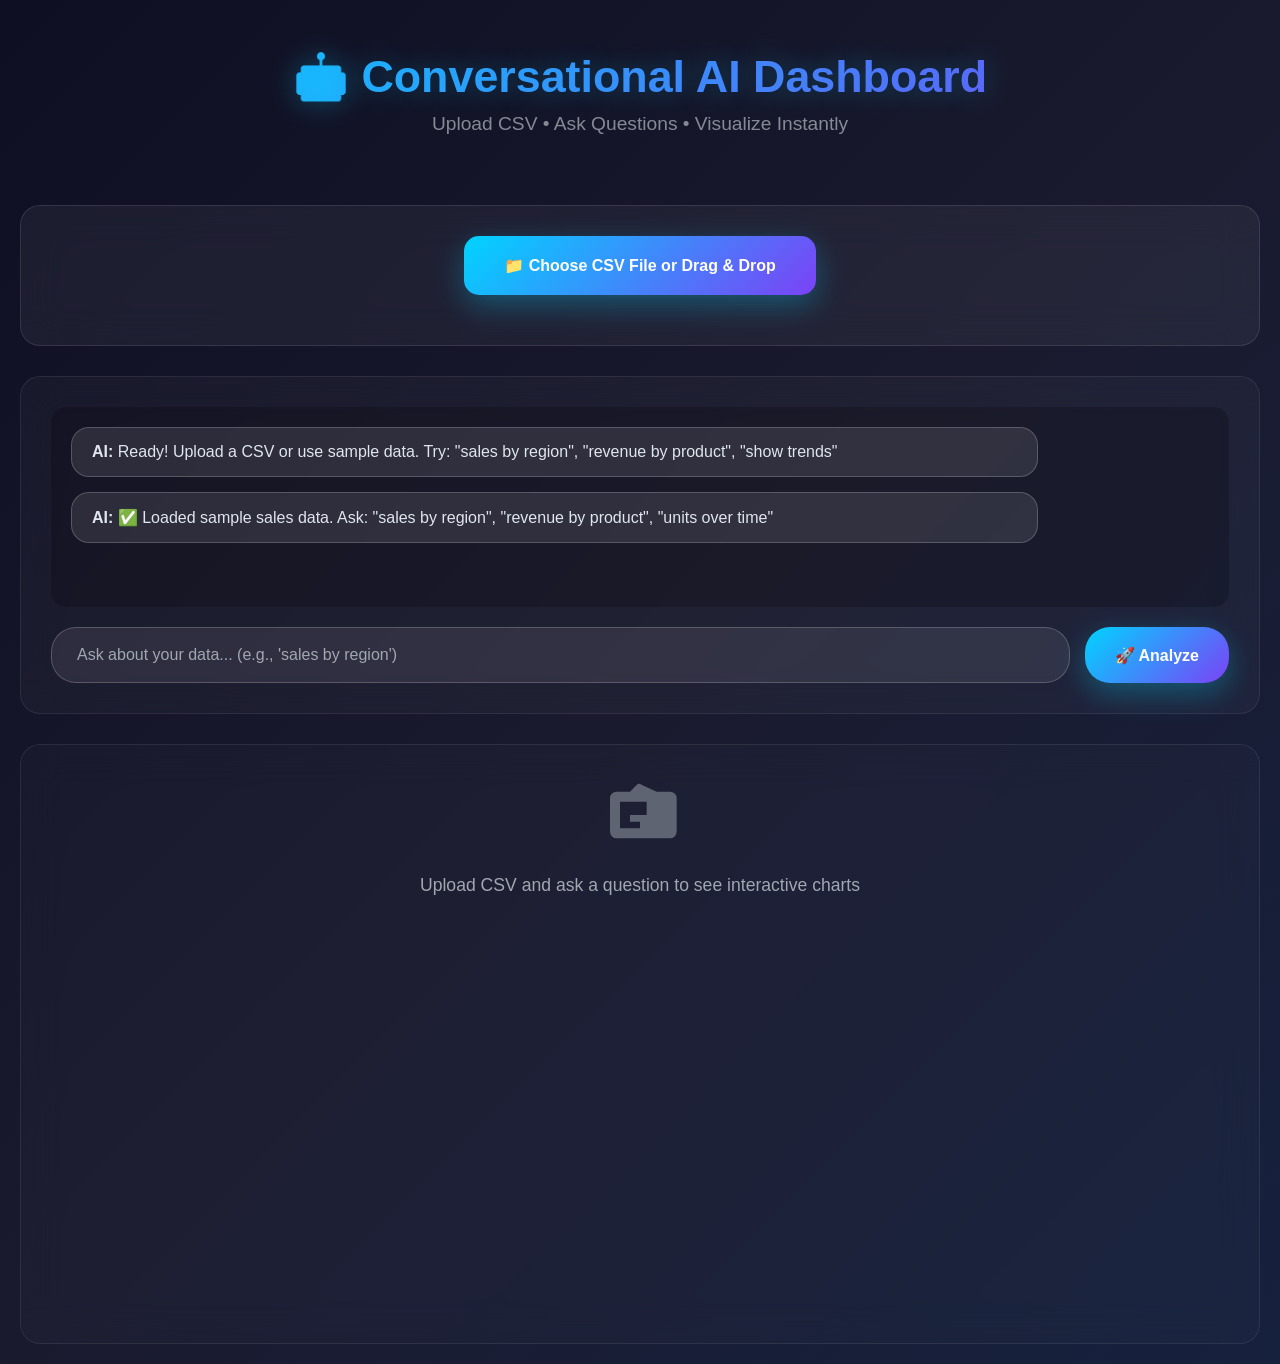
<file: conversational-ai-dashboard/conversational-ai-prototype.html>
<!DOCTYPE html>
<html lang="en">
<head>
    <meta charset="UTF-8">
    <meta name="viewport" content="width=device-width, initial-scale=1.0">
    <title>Conversational AI Business Dashboard - Prototype</title>
    <!-- Plotly.js for interactive charts -->
    <script src="https://cdn.plot.ly/plotly-2.27.0.min.js"></script>
    <style>
        /* Dark modern theme */
        * {
            margin: 0;
            padding: 0;
            box-sizing: border-box;
        }

        body {
            font-family: 'Segoe UI', Tahoma, Geneva, Verdana, sans-serif;
            background: linear-gradient(135deg, #0f0f23 0%, #1a1a2e 50%, #16213e 100%);
            color: #e0e6ed;
            min-height: 100vh;
            overflow-x: hidden;
        }

        .container {
            max-width: 1400px;
            margin: 0 auto;
            padding: 20px;
        }

        /* Header */
        header {
            text-align: center;
            margin-bottom: 40px;
            padding: 30px 0;
        }

        h1 {
            font-size: 2.8rem;
            background: linear-gradient(135deg, #00d4ff, #7b42f6);
            -webkit-background-clip: text;
            -webkit-text-fill-color: transparent;
            background-clip: text;
            margin-bottom: 10px;
            text-shadow: 0 0 30px rgba(0, 212, 255, 0.3);
        }

        .subtitle {
            font-size: 1.2rem;
            opacity: 0.8;
            color: #a0a8b0;
        }

        /* CSV Upload Section */
        .upload-section {
            background: rgba(255, 255, 255, 0.05);
            backdrop-filter: blur(20px);
            border: 1px solid rgba(255, 255, 255, 0.1);
            border-radius: 20px;
            padding: 30px;
            margin-bottom: 30px;
            text-align: center;
            transition: all 0.3s ease;
        }

        .upload-section:hover {
            border-color: rgba(0, 212, 255, 0.3);
            box-shadow: 0 20px 40px rgba(0, 212, 255, 0.1);
        }

        .file-input-wrapper {
            position: relative;
            display: inline-block;
            margin-bottom: 20px;
        }

        #csv-upload {
            opacity: 0;
            position: absolute;
            width: 100%;
            height: 100%;
            cursor: pointer;
        }

        .file-input-label {
            display: block;
            padding: 20px 40px;
            background: linear-gradient(135deg, #00d4ff, #7b42f6);
            color: white;
            border-radius: 15px;
            cursor: pointer;
            font-weight: 600;
            transition: all 0.3s ease;
            box-shadow: 0 10px 30px rgba(0, 212, 255, 0.3);
        }

        .file-input-label:hover {
            transform: translateY(-3px);
            box-shadow: 0 15px 40px rgba(0, 212, 255, 0.4);
        }

        .status {
            margin-top: 15px;
            padding: 10px 20px;
            border-radius: 10px;
            font-weight: 500;
        }

        .status.success { background: rgba(34, 197, 94, 0.2); border: 1px solid #22c55e; }
        .status.error { background: rgba(239, 68, 68, 0.2); border: 1px solid #ef4444; }

        /* Chat Section */
        .chat-section {
            background: rgba(255, 255, 255, 0.03);
            backdrop-filter: blur(20px);
            border: 1px solid rgba(255, 255, 255, 0.08);
            border-radius: 20px;
            padding: 30px;
            margin-bottom: 30px;
        }

        .chat-messages {
            min-height: 200px;
            max-height: 400px;
            overflow-y: auto;
            margin-bottom: 20px;
            padding: 20px;
            background: rgba(0, 0, 0, 0.2);
            border-radius: 15px;
        }

        .message {
            margin-bottom: 15px;
            padding: 15px 20px;
            border-radius: 18px;
            max-width: 85%;
            animation: fadeIn 0.3s ease;
        }

        @keyframes fadeIn {
            from { opacity: 0; transform: translateY(10px); }
            to { opacity: 1; transform: translateY(0); }
        }

        .user-message {
            background: linear-gradient(135deg, #00d4ff, #0099cc);
            margin-left: auto;
            text-align: right;
        }

        .ai-message {
            background: rgba(255, 255, 255, 0.1);
            border: 1px solid rgba(255, 255, 255, 0.2);
        }

        .chat-input-container {
            display: flex;
            gap: 15px;
        }

        #query-input {
            flex: 1;
            padding: 18px 25px;
            background: rgba(255, 255, 255, 0.08);
            border: 1px solid rgba(255, 255, 255, 0.2);
            border-radius: 25px;
            color: #e0e6ed;
            font-size: 16px;
            outline: none;
            transition: all 0.3s ease;
        }

        #query-input:focus {
            border-color: #00d4ff;
            box-shadow: 0 0 20px rgba(0, 212, 255, 0.3);
        }

        #query-input::placeholder {
            color: #a0a8b0;
        }

        .btn {
            padding: 18px 30px;
            border: none;
            border-radius: 25px;
            font-weight: 600;
            font-size: 16px;
            cursor: pointer;
            transition: all 0.3s ease;
            display: flex;
            align-items: center;
            gap: 10px;
        }

        .btn-primary {
            background: linear-gradient(135deg, #00d4ff, #7b42f6);
            color: white;
            box-shadow: 0 10px 30px rgba(0, 212, 255, 0.3);
        }

        .btn-primary:hover {
            transform: translateY(-3px);
            box-shadow: 0 15px 40px rgba(0, 212, 255, 0.4);
        }

        /* Chart Section */
        .chart-section {
            background: rgba(255, 255, 255, 0.02);
            backdrop-filter: blur(20px);
            border: 1px solid rgba(255, 255, 255, 0.08);
            border-radius: 20px;
            padding: 30px;
            height: 600px;
        }

        #chart {
            width: 100%;
            height: 100%;
        }

        .no-chart {
            display: flex;
            flex-direction: column;
            align-items: center;
            justify-content: center;
            height: 100%;
            color: #a0a8b0;
            font-size: 1.1rem;
        }

        .no-chart svg {
            width: 80px;
            height: 80px;
            opacity: 0.5;
            margin-bottom: 20px;
        }

        /* Responsive */
        @media (max-width: 768px) {
            .container { padding: 15px; }
            h1 { font-size: 2rem; }
            .chat-input-container { flex-direction: column; }
            .chart-section { height: 400px; padding: 20px; }
        }

        /* Scrollbar */
        .chat-messages::-webkit-scrollbar {
            width: 6px;
        }

        .chat-messages::-webkit-scrollbar-track {
            background: rgba(255, 255, 255, 0.05);
            border-radius: 10px;
        }

        .chat-messages::-webkit-scrollbar-thumb {
            background: rgba(0, 212, 255, 0.3);
            border-radius: 10px;
        }
    </style>
</head>
<body>
    <div class="container">
        <!-- Header Section -->
        <header>
            <h1>🤖 Conversational AI Dashboard</h1>
            <p class="subtitle">Upload CSV • Ask Questions • Visualize Instantly</p>
        </header>

        <!-- CSV Upload Section -->
        <section class="upload-section">
            <div class="file-input-wrapper">
                <input type="file" id="csv-upload" accept=".csv" />
                <label for="csv-upload" class="file-input-label">
                    📁 Choose CSV File or Drag & Drop
                </label>
            </div>
            <div id="upload-status" class="status" style="display: none;"></div>
        </section>

        <!-- Chat Section -->
        <section class="chat-section">
            <div id="chat-messages" class="chat-messages">
                <div class="message ai-message">
                    <strong>AI:</strong> Ready! Upload a CSV or use sample data. Try: "sales by region", "revenue by product", "show trends"
                </div>
            </div>
            <div class="chat-input-container">
                <input type="text" id="query-input" placeholder="Ask about your data... (e.g., 'sales by region')" />
                <button id="send-btn" class="btn btn-primary">
                    🚀 Analyze
                </button>
            </div>
        </section>

        <!-- Chart Output Section -->
        <section class="chart-section">
            <div id="chart-container">
                <div class="no-chart">
                    <svg viewBox="0 0 24 24" fill="currentColor">
                        <path d="M5 19a2 2 0 0 1-2-2V7a2 2 0 0 1 2-2h4l2.05-2.05a1 1 0 0 1 1.38 0L17 5h4a2 2 0 0 1 2 2v10a2 2 0 0 1-2 2H5zM6 8v8h6v-2h2V8H6zm9 6H9v-2h6v2z"/>
                    </svg>
                    <div>Upload CSV and ask a question to see interactive charts</div>
                </div>
            </div>
        </section>
    </div>

    <script>
        // Sample data fallback
        const SAMPLE_DATA = [
            {date: '2024-01-01', region: 'North', product: 'CRM', units: 100, sales: 25, revenue: 25000},
            {date: '2024-01-01', region: 'North', product: 'Email', units: 80, sales: 20, revenue: 16000},
            {date: '2024-01-01', region: 'South', product: 'CRM', units: 120, sales: 30, revenue: 30000},
            {date: '2024-01-01', region: 'South', product: 'Email', units: 90, sales: 22, revenue: 19800},
            {date: '2024-01-02', region: 'North', product: 'CRM', units: 110, sales: 28, revenue: 27500},
            {date: '2024-01-02', region: 'North', product: 'Email', units: 75, sales: 19, revenue: 15200},
            {date: '2024-01-02', region: 'South', product: 'CRM', units: 130, sales: 32, revenue: 32500},
            {date: '2024-01-02', region: 'South', product: 'Email', units: 85, sales: 21, revenue: 18700},
            {date: '2024-01-03', region: 'North', product: 'CRM', units: 95, sales: 24, revenue: 23750},
            {date: '2024-01-03', region: 'North', product: 'Email', units: 82, sales: 20, revenue: 16400},
            {date: '2024-01-03', region: 'South', product: 'CRM', units: 115, sales: 29, revenue: 28750},
            {date: '2024-01-03', region: 'South', product: 'Email', units: 88, sales: 23, revenue: 20050}
        ];

        class Dashboard {
            constructor() {
                // DOM elements
                this.csvUpload = document.getElementById('csv-upload');
                this.queryInput = document.getElementById('query-input');
                this.sendBtn = document.getElementById('send-btn');
                this.chatMessages = document.getElementById('chat-messages');
                this.chartContainer = document.getElementById('chart-container');
                this.uploadStatus = document.getElementById('upload-status');

                // State
                this.data = SAMPLE_DATA;
                this.currentChart = null;

                // Initialize
                this.initSampleData();
                this.bindEvents();
            }

            // Initialize with sample data message
            initSampleData() {
                this.addMessage('AI', '✅ Loaded sample sales data. Ask: "sales by region", "revenue by product", "units over time"');
            }

            // Bind event listeners
            bindEvents() {
                this.csvUpload.addEventListener('change', (e) => this.handleCSVUpload(e));
                this.sendBtn.addEventListener('click', () => this.processQuery());
                this.queryInput.addEventListener('keypress', (e) => {
                    if (e.key === 'Enter') this.processQuery();
                });
            }

            // Handle CSV file upload and parsing
            handleCSVUpload(event) {
                const file = event.target.files[0];
                if (!file) return;

                const reader = new FileReader();
                reader.onload = (e) => {
                    try {
                        this.data = this.parseCSV(e.target.result);
                        this.showStatus('✅ CSV loaded successfully! ' + this.data.length + ' rows', 'success');
                        this.clearChart();
                        this.addMessage('AI', `📊 Loaded ${this.data.length} rows. Ready for analysis!`);
                    } catch (error) {
                        this.showStatus('❌ Error parsing CSV: ' + error.message, 'error');
                    }
                };
                reader.readAsText(file);
            }

            // Parse CSV string to array of objects
            parseCSV(csvText) {
                const lines = csvText.trim().split('\n');
                if (lines.length < 2) throw new Error('Invalid CSV: no data rows');

                const headers = lines[0].split(',').map(h => h.trim().replace(/"/g, ''));
                return lines.slice(1).map(line => {
                    const values = line.split(',').map(v => v.trim().replace(/"/g, ''));
                    return headers.reduce((obj, header, i) => {
                        obj[header] = isNaN(values[i]) ? values[i] : parseFloat(values[i]);
                        return obj;
                    }, {});
                }).filter(row => Object.values(row).some(v => v !== ''));
            }

            // Process natural language query
            processQuery() {
                const query = this.queryInput.value.trim();
                if (!query) return;

                // Add user message
                this.addMessage('User', query);
                this.queryInput.value = '';

                // Process query
                const result = this.analyzeQuery(query);
                this.addMessage('AI', result.text);

                // Render chart if available
                if (result.chartData) {
                    this.renderChart(result.chartData, result.chartType, result.title);
                }
            }

            // Analyze natural language query and return structured data
            analyzeQuery(query) {
                const q = query.toLowerCase();
                let groupBy = null, metric = 'sales', chartType = 'bar', title = '';

                // Detect grouping
                if (q.includes('region') || q.includes('area')) groupBy = 'region';
                else if (q.includes('product') || q.includes('item')) groupBy = 'product';
                else if (q.includes('date') || q.includes('time') || q.includes('trend')) {
                    groupBy = 'date';
                    chartType = 'scatter';
                }

                // Detect metric
                if (q.includes('revenue')) metric = 'revenue';
                else if (q.includes('unit')) metric = 'units';

                // Fallback grouping
                if (!groupBy) {
                    const commonFields = ['region', 'product', 'date'].find(field => 
                        this.data[0] && field in this.data[0]
                    );
                    groupBy = commonFields || Object.keys(this.data[0] || {})[0];
                }

                if (!this.data[0] || !(groupBy in this.data[0]) || !(metric in this.data[0])) {
                    return { text: 'No suitable data fields found for analysis', chartData: null };
                }

                // Aggregate data
                const aggregated = this.aggregateData(groupBy, metric);
                title = `${metric} by ${groupBy}`;

                const text = this.formatResult(aggregated, groupBy, metric);

                return {
                    text,
                    chartData: { x: aggregated.map(d => d[groupBy]), y: aggregated.map(d => d.total) },
                    chartType,
                    title
                };
            }

            // Aggregate data by group
            aggregateData(groupBy, metric) {
                const groups = {};
                this.data.forEach(row => {
                    const key = row[groupBy];
                    if (!groups[key]) {
                        groups[key] = { [groupBy]: key, total: 0, count: 0 };
                    }
                    groups[key].total += (row[metric] || 0);
                    groups[key].count += 1;
                });

                return Object.values(groups)
                    .sort((a, b) => b.total - a.total)
                    .slice(0, 10);
            }

            // Format analysis result as text
            formatResult(data, groupBy, metric) {
                let text = `**${metric.toUpperCase()} by ${groupBy.toUpperCase()}**\n\n`;
                data.slice(0, 5).forEach((item, i) => {
                    text += `${i+1}. ${item[groupBy]}: ${item.total.toLocaleString()}\n`;
                });
                if (data.length > 5) text += `\n... +${data.length-5} more`;
                text += `\n\n**Total: ${data.reduce((sum, d) => sum + d.total, 0).toLocaleString()}**`;
                return text;
            }

            // Render interactive Plotly chart
            renderChart(data, chartType, title) {
                this.clearChart();

                const layout = {
                    title: {
                        text: title,
                        font: { size: 24, color: '#e0e6ed' }
                    },
                    paper_bgcolor: 'rgba(0,0,0,0)',
                    plot_bgcolor: 'rgba(0,0,0,0)',
                    font: { color: '#e0e6ed' },
                    xaxis: { 
                        gridcolor: 'rgba(255,255,255,0.1)',
                        title: { font: { size: 14 } }
                    },
                    yaxis: {
                        gridcolor: 'rgba(255,255,255,0.1)',
                        title: { font: { size: 14 } }
                    },
                    height: 550,
                    margin: { l: 60, r: 20, t: 60, b: 60 }
                };

                const config = {
                    displayModeBar: true,
                    modeBarButtonToRemove: ['pan2d', 'lasso2d', 'select2d'],
                    displaylogo: false
                };

                let traces = [{
                    x: data.x,
                    y: data.y,
                    type: chartType === 'scatter' ? 'scatter' : 'bar',
                    marker: { 
                        color: chartType === 'scatter' ? '#7b42f6' : '#00d4ff',
                        size: 8
                    },
                    line: { color: '#00d4ff', width: 3 },
                    text: data.y.map(y => y.toLocaleString()),
                    textposition: 'auto',
                    hovertemplate: '%{x}: <b>%{y:,.0f}</b><extra></extra>'
                }];

                Plotly.newPlot('chart-container', traces, layout, config);
            }

            // Clear existing chart
            clearChart() {
                Plotly.purge(this.chartContainer);
                const noChart = document.createElement('div');
                noChart.className = 'no-chart';
                noChart.innerHTML = `
                    <svg viewBox="0 0 24 24" fill="currentColor">
                        <path d="M5 19a2 2 0 0 1-2-2V7a2 2 0 0 1 2-2h4l2.05-2.05a1 1 0 0 1 1.38 0L17 5h4a2 2 0 0 1 2 2v10a2 2 0 0 1-2 2H5zM6 8v8h6v-2h2V8H6zm9 6H9v-2h6v2z"/>
                    </svg>
                    <div>Ask a question to see interactive charts here</div>
                `;
                this.chartContainer.innerHTML = '';
                this.chartContainer.appendChild(noChart);
            }

            // Add message to chat
            addMessage(sender, text) {
                const messageDiv = document.createElement('div');
                messageDiv.className = `message ${sender === 'User' ? 'user-message' : 'ai-message'}`;
                messageDiv.innerHTML = `<strong>${sender}:</strong> ${this.formatText(text)}`;
                this.chatMessages.appendChild(messageDiv);
                this.chatMessages.scrollTop = this.chatMessages.scrollHeight;
            }

            // Format text with basic markdown support
            formatText(text) {
                return text
                    .replace(/\*\*(.*?)\*\*/g, '<strong>$1</strong>')
                    .replace(/\n/g, '<br>');
            }

            // Show upload status
            showStatus(message, type) {
                this.uploadStatus.textContent = message;
                this.uploadStatus.className = `status ${type}`;
                this.uploadStatus.style.display = 'block';
                setTimeout(() => {
                    this.uploadStatus.style.display = 'none';
                }, 5000);
            }
        }

        // Initialize dashboard when DOM is ready
        document.addEventListener('DOMContentLoaded', () => {
            new Dashboard();
        });
    </script>
</body>
</html>
</file>
